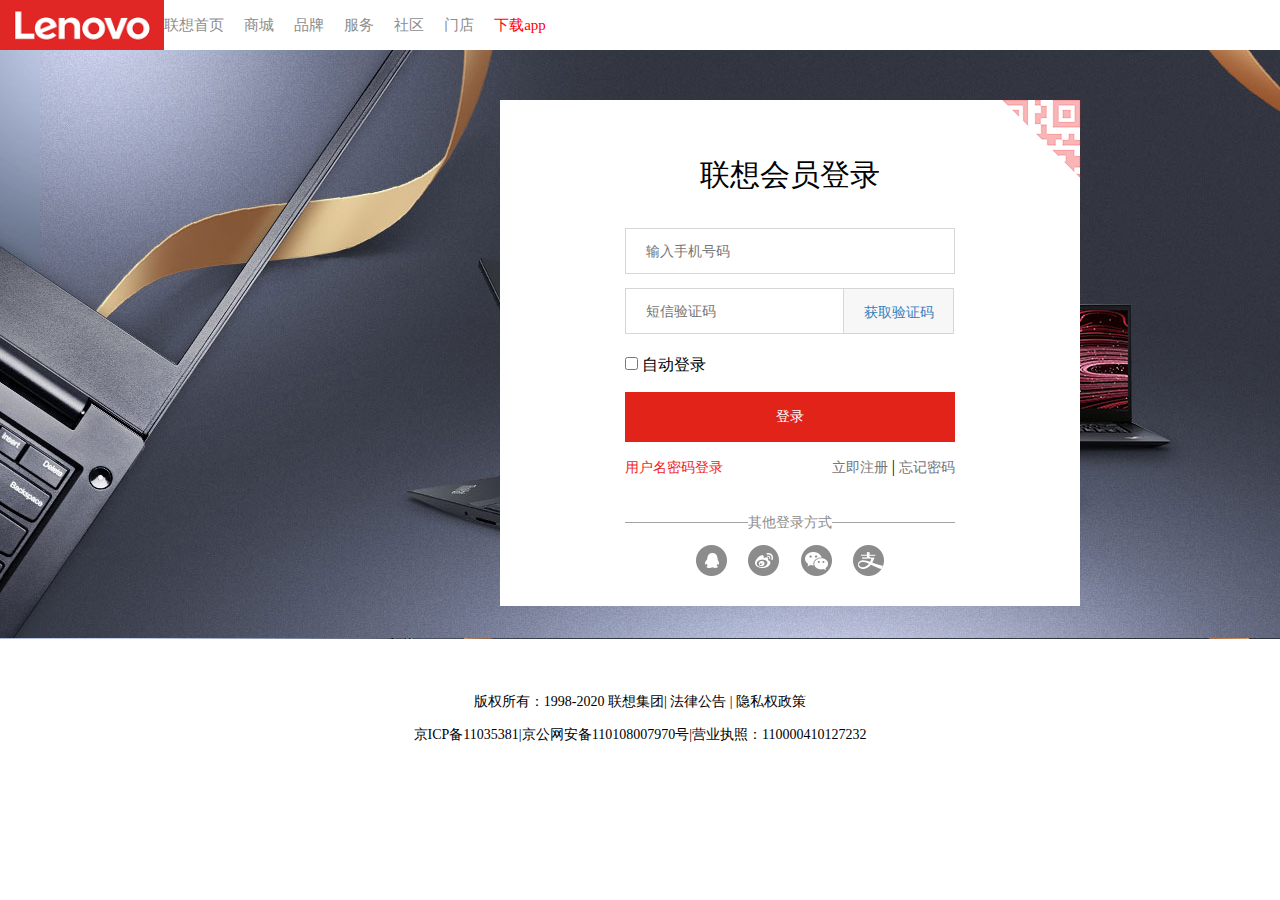
<file: login/login.html>
<!DOCTYPE html>
<html>
	<head>
		<meta charset="utf-8">
		<title></title>
		<link rel="stylesheet" href="../assets/css/reset.css">
		<link rel="stylesheet" href="../assets/css/public.css">
		<link rel="stylesheet" href="login.css">
	</head>
	<body>
		<div class="wrapper">
			<div class="header">
				<div class="tit">
					<a href="../index/index.html" class="logo"><img src="../images/index/logo.png" alt=""></a>
					<div class="tit-list">
						<div class="left">
							<ul class="left-list">
								<li><a href="">联想首页</a></li>
								<li><a href="../index/index.html">商城</a></li>
								<li><a href="">品牌</a></li>
								<li><a href="">服务</a></li>
								<li><a href="">社区</a></li>
								<li><a href="">门店</a></li>
								<li>
									<a href="">下载app</a>
									<img src="../images/index/3300a5a4-7180-4e0c-a151-223139e2a0c0.png" alt="">
								</li>
							</ul>
						</div>
						<div class="right">
							<div class="phone">
								<img src="../images/index/phone.png" alt="">
							</div>
				
						</div>
					</div>
				</div>
			</div>
			<div class="login-main clearfix">
				<div class="login">
					<!-- <a href="javascript:void(0)" class="login-close"></a> -->
					<div class="tit">
						<p>联想会员登录</p>
					</div>
					<div class="login-content">
						<div class="phone-login ">
							<div class="phone">
								<input type="text" placeholder="输入手机号码">
							</div>
							<div class="code">
								<input type="text" placeholder="短信验证码">
								<button>获取验证码</button>
							</div>
						</div>
						<div class="user">
							<div class="user-name">
								<input type="text" placeholder="邮箱/手机号码">
							</div>
							<div class="pwd">
								<input type="password" placeholder="密码">
							</div>
						</div>
						<ul class="error"></ul>
						<div class="login_mains">
							<input type="checkbox">
							<label>自动登录</label>
						</div>
						<a href="javascript:void(0)" class="btn-login">登录</a>
						<div class="login-toggle">
							<div class="login-to">
								<a href="javascript:void(0)" class="log-user btn-toggle">用户名密码登录</a>
								<a href="javascript:void(0)" class="log-code btn-toggle">手机验证码快捷登录</a>
							</div>
							<div class="login-other">
								<a href="javascript:void(0)" class="regist_btn">立即注册</a>
								<span>|</span>
								<a href="javascript:void(0)">忘记密码</a>
							</div>
						</div>
						<div class="cooperation">
							<div class="title">
								<span></span>
								<em>其他登录方式</em>
								<span></span>
							</div>
							<div class="other">
								<a href=""><i class="qq"></i></a>
								<a href=""><i class="wb"></i></a>
								<a href=""><i class="wx"></i></a>
								<a href=""><i class="zfb"></i></a>
							</div>
				
						</div>
					</div>
					<div class="login_scan">
						<div class="qrcode_desc">
							<p>
								打开<em>微信</em>扫码登录
							</p>
						</div>
						<div class="qrcode_main">
							<img src="../images/index/login/show.gif" alt="">
						</div>
					</div>
					<div class="login_switch">
						<p class="login_scan_tip "></p>
						<p class="login_pp_tip "></p>
					</div>
				</div>
			</div>
			<div class="company_news">
				<p>版权所有：1998-2020 联想集团|
					<a href="">法律公告</a>
					|
					<a href="">隐私权政策</a>
				</p>
				<p>京ICP备11035381|京公网安备110108007970号|营业执照：110000410127232</p>
			</div>
		</div>
		
		<script src="../assets/js/jquery-3.4.1.js"></script>
		<script src="../assets/js/js-cookie.js"></script>
		<script src="login.js"></script>
	</body>
</html>
</file>
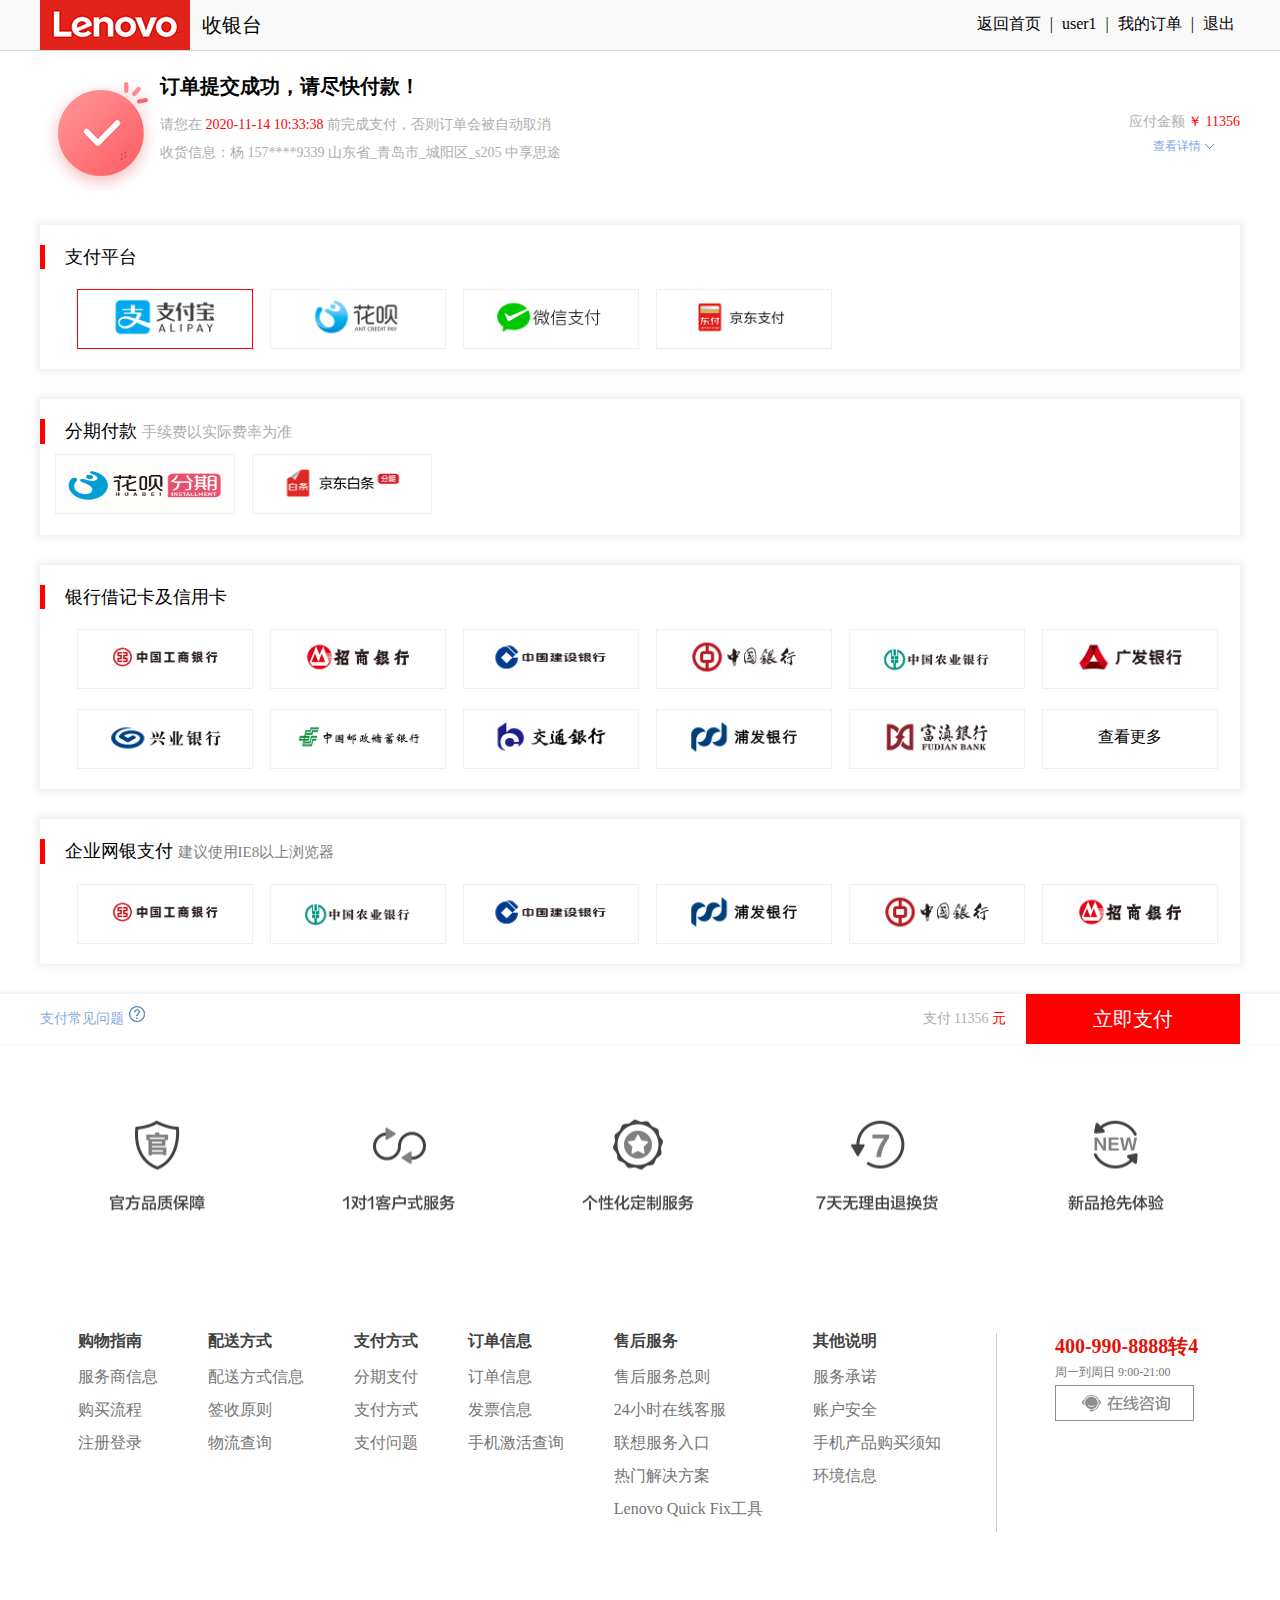
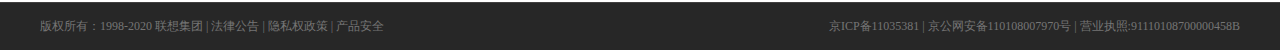
<file: pay/pay.html>
<!DOCTYPE html>
<html>
	<head>
		<meta charset="utf-8">
		<title></title>
		<link rel="stylesheet" href="../assets/css/reset.css">
		<link rel="stylesheet" href="../assets/css/public.css">
		<link rel="stylesheet" href="pay.css">
		<link rel="shortcut icon" href="../images/favicon.ico">
	</head>
	<body>
		<div class="wrapper">
			<div class="header">
				<div class="header-wrapper">
					<div class="left">
						<img src="../images/pay/image1.png" alt="">
						<p>收银台</p>
					</div>
					<div class="right">
						<a href="">返回首页</a>
						|
						<a href="">user1</a>
						|
						<a href="">我的订单</a>
						|
						<a href="">退出</a>
					</div>
				</div>

			</div>
			<div class="container">
				<div class="detail">
					<div class="left">
						<div class="pay-img">
							<img src="../images/pay/image2.png" alt="">
						</div>
						<div class="pay-text">
							<p class="tip">订单提交成功，请尽快付款！</p>
							<p class="text">请您在
								<span> 2020-11-14 10:33:38</span>
								前完成支付，否则订单会被自动取消
							</p>
							<p class="msg">收货信息：杨 157****9339 山东省_青岛市_城阳区_s205 中享思途</p>
						</div>
					</div>
					<div class="right">
						<p>应付金额
							<span>
								￥
								<span>11356</span>
							</span>
						</p>
						<p class="show-detail">
							查看详情
							<span style="vertical-align: middle;">
								<img src="../images/pay/image3.png" alt="">
							</span>
						</p>
					</div>
				</div>
				<div class="quickPay">
					<div class="boxtitle">
						支付平台
					</div>
					<div class="payContent">
						<ul>
							<li class="active">
								<a href=""><img src="../images/pay/image4.png" alt=""></a>
							</li>
							<li>
								<a href=""><img src="../images/pay/image5.png" alt=""></a>
							</li>
							<li>
								<a href=""><img src="../images/pay/image6.png" alt=""></a>
							</li>
							<li>
								<a href=""><img src="../images/pay/image7.jpeg" alt=""></a>
							</li>
						</ul>
					</div>
				</div>
				<div class="stagesPay">
					<div class="boxtitle" style="margin-bottom: 10px;">
						分期付款
						<span class="tips">手续费以实际费率为准</span>
					</div>
					<div class="stagesPay__inner">
						<div class="box">
							<div class="imgbox">
								<div class="imgbox-inner">
									<img src="../images/pay/image8.png" alt="">
								</div>
							</div>
							<div class="imgbox">
								<div class="imgbox-inner">
									<img src="../images/pay/image9.jpeg" alt="">
								</div>
							</div>
						</div>
					</div>
				</div>
				<div class="net">
					<div class="netPay">
						<div class="boxtitle">
							银行借记卡及信用卡
						</div>
						<div class="payContent">
							<ul>
								<li><img src="../images/pay/image10.png" alt=""></li>
								<li><img src="../images/pay/image11.png" alt=""></li>
								<li><img src="../images/pay/image12.png" alt=""></li>
								<li><img src="../images/pay/image13.png" alt=""></li>
								<li><img src="../images/pay/image14.png" alt=""></li>
								<li><img src="../images/pay/image15.png" alt=""></li>
								<li><img src="../images/pay/image16.png" alt=""></li>
								<li><img src="../images/pay/image17.png" alt=""></li>
								<li><img src="../images/pay/image18.png" alt=""></li>
								<li><img src="../images/pay/image19.png" alt=""></li>
								<li><img src="../images/pay/image20.png" alt=""></li>
								<li class="netShow netShowBtn">查看更多</li>
							</ul>
						</div>
					</div>
					<div class="tbnet">
						<div class="tbnetPay">
							<div class="boxtitle">
								企业网银支付
								<span class="tips" style="color:#808080">建议使用IE8以上浏览器</span>
							</div>
							<div class="payContent">
								<ul>
									<li><img src="../images/pay/image10.png" alt=""></li>
									<li><img src="../images/pay/image14.png" alt=""></li>
									<li><img src="../images/pay/image12.png" alt=""></li>
									<li><img src="../images/pay/image19.png" alt=""></li>
									<li><img src="../images/pay/image13.png" alt=""></li>
									<li><img src="../images/pay/image11.png" alt=""></li>
								</ul>
							</div>
						</div>
					</div>
				</div>
			</div>
			<div class="bottom">
				<div class="bottom-wrapper">
					<div class="left">
						<a href="../quesition/question.html">
							支付常见问题
							<span style="vertical-align: middle;"><img src="../images/pay/image21.png" alt=""></span>
						</a>
					</div>
					<div class="right">
						<div class="pay">
							支付
							<span>11356</span>
							<span style="color: #f00;">元</span>
						</div>
						<div class="submit">立即支付</div>
					</div>
				</div>
			</div>
			<div class="stop-wrapper">
				<div class="stop">
					<img src="../images/index/srop/stop.png" alt="">
				</div>
			</div>
			<!-- 页脚 -->
			<div class="footer">
				<ul class="footer-top">
					<li>
						<a href="" class="tit">购物指南</a>
						<a href="">服务商信息</a>
						<a href="">购买流程</a>
						<a href="">注册登录</a>
					</li>
					<li>
						<a href="" class="tit">配送方式</a>
						<a href="">配送方式信息</a>
						<a href="">签收原则</a>
						<a href="">物流查询</a>
					</li>
					<li>
						<a href="" class="tit">支付方式</a>
						<a href="">分期支付</a>
						<a href="">支付方式</a>
						<a href="">支付问题</a>
					</li>
					<li>
						<a href="" class="tit">订单信息</a>
						<a href="">订单信息</a>
						<a href="">发票信息</a>
						<a href="">手机激活查询</a>
					</li>
					<li>
						<a href="" class="tit">售后服务</a>
						<a href="">售后服务总则</a>
						<a href="">24小时在线客服</a>
						<a href="">联想服务入口</a>
						<a href="">热门解决方案</a>
						<a href="">Lenovo Quick Fix工具</a>
					</li>
					<li>
						<a href="" class="tit">其他说明</a>
						<a href="">服务承诺</a>
						<a href="">账户安全</a>
						<a href="">手机产品购买须知</a>
						<a href="">环境信息</a>
			
					</li>
					<li>
						<div class="kf-phone">
							<h3>400-990-8888转4</h3>
							<span>周一到周日 9:00-21:00</span>
							<a href=""></a>
						</div>
					</li>
				</ul>
				<div class="footer-bottom">
					<div class="footer-bottom-wrapper">
						<div class="left">
							版权所有：1998-2020 联想集团
							<span>|</span>
							<a href="">法律公告</a>
							<span>|</span>
							<a href="">隐私权政策</a>
							<span>|</span>
							<a href="">产品安全</a>
						</div>
						<div class="right">
							<a href="">京ICP备11035381</a>
							<span>|</span>
							<a href="">京公网安备110108007970号</a>
							<span>|</span>
							<a href="">营业执照:91110108700000458B</a>
						</div>
					</div>
				</div>
			</div>
		</div>

		<script src="../assets/js/jquery-3.4.1.js"></script>
		<script src="pay.js"></script>
	</body>
</html>
</file>
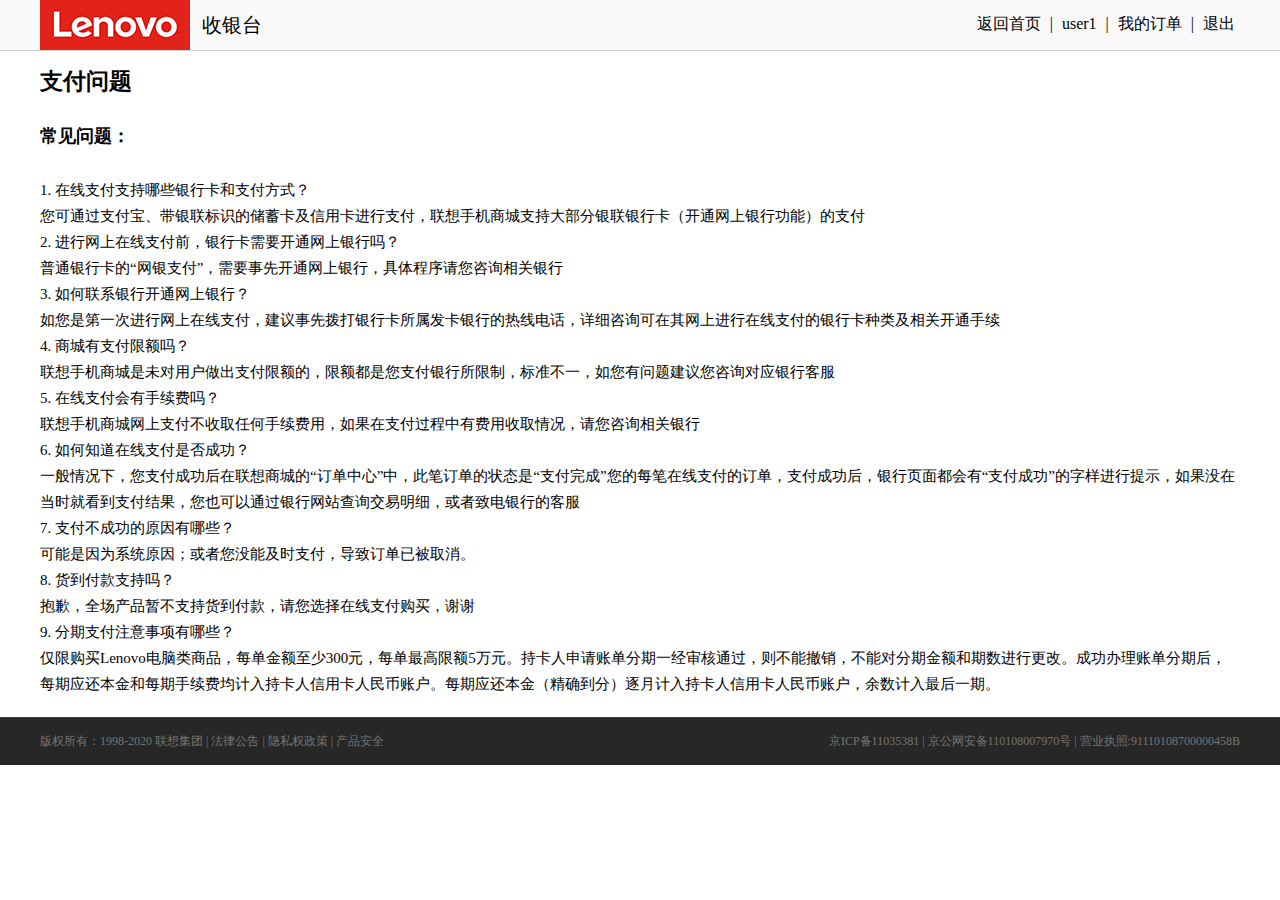
<file: quesition/question.html>
<!DOCTYPE html>
<html>
	<head>
		<meta charset="utf-8">
		<link rel="stylesheet" href="../assets/css/reset.css">
		<link rel="stylesheet" href="../assets/css/public.css">
		<link rel="stylesheet" href="quesition.css">
		<title></title>
	</head>
	<body>
		<div class="wrapper">
			<div class="header">
				<div class="header-wrapper">
					<div class="left">
						<img src="../images/pay/image1.png" alt="">
						<p>收银台</p>
					</div>
					<div class="right">
						<a href="">返回首页</a>
						|
						<a href="">user1</a>
						|
						<a href="">我的订单</a>
						|
						<a href="">退出</a>
					</div>
				</div>
			
			</div>
			<div class="question">
				<div class="help">
					<h2>支付问题</h2>
					<h5>常见问题：</h5>
					<p>
						1.   在线支付支持哪些银行卡和支付方式？
						<br>
						您可通过支付宝、带银联标识的储蓄卡及信用卡进行支付，联想手机商城支持大部分银联银行卡（开通网上银行功能）的支付
					</p>
					<p>
						2.   进行网上在线支付前，银行卡需要开通网上银行吗？
						<br>
						普通银行卡的“网银支付”，需要事先开通网上银行，具体程序请您咨询相关银行
					</p>
					<p>
						3.   如何联系银行开通网上银行？
						<br>
						如您是第一次进行网上在线支付，建议事先拨打银行卡所属发卡银行的热线电话，详细咨询可在其网上进行在线支付的银行卡种类及相关开通手续
					</p>
					<p>
						4.   商城有支付限额吗？
						<br>
						联想手机商城是未对用户做出支付限额的，限额都是您支付银行所限制，标准不一，如您有问题建议您咨询对应银行客服
					</p>
					<p>
						5.   在线支付会有手续费吗？
						<br>
						联想手机商城网上支付不收取任何手续费用，如果在支付过程中有费用收取情况，请您咨询相关银行
					</p>
					<p>
						6.   如何知道在线支付是否成功？
						<br>
						一般情况下，您支付成功后在联想商城的“订单中心”中，此笔订单的状态是“支付完成”您的每笔在线支付的订单，支付成功后，银行页面都会有“支付成功”的字样进行提示，如果没在当时就看到支付结果，您也可以通过银行网站查询交易明细，或者致电银行的客服
					</p>
					<p>
						7.   支付不成功的原因有哪些？
						<br>
						可能是因为系统原因；或者您没能及时支付，导致订单已被取消。
					</p>
					<p>
						8.   货到付款支持吗？
						<br>
							抱歉，全场产品暂不支持货到付款，请您选择在线支付购买，谢谢
					</p>
					<p>
						9.   分期支付注意事项有哪些？
						<br>
						仅限购买Lenovo电脑类商品，每单金额至少300元，每单最高限额5万元。持卡人申请账单分期一经审核通过，则不能撤销，不能对分期金额和期数进行更改。成功办理账单分期后，每期应还本金和每期手续费均计入持卡人信用卡人民币账户。每期应还本金（精确到分）逐月计入持卡人信用卡人民币账户，余数计入最后一期。
					</p>
				</div>
			</div>
			<div class="footer-bottom">
				<div class="footer-bottom-wrapper">
					<div class="left">
						版权所有：1998-2020 联想集团
						<span>|</span>
						<a href="">法律公告</a>
						<span>|</span>
						<a href="">隐私权政策</a>
						<span>|</span>
						<a href="">产品安全</a>
					</div>
					<div class="right">
						<a href="">京ICP备11035381</a>
						<span>|</span>
						<a href="">京公网安备110108007970号</a>
						<span>|</span>
						<a href="">营业执照:91110108700000458B</a>
					</div>
				</div>
			</div>
		</div>
	</body>
</html>
</file>
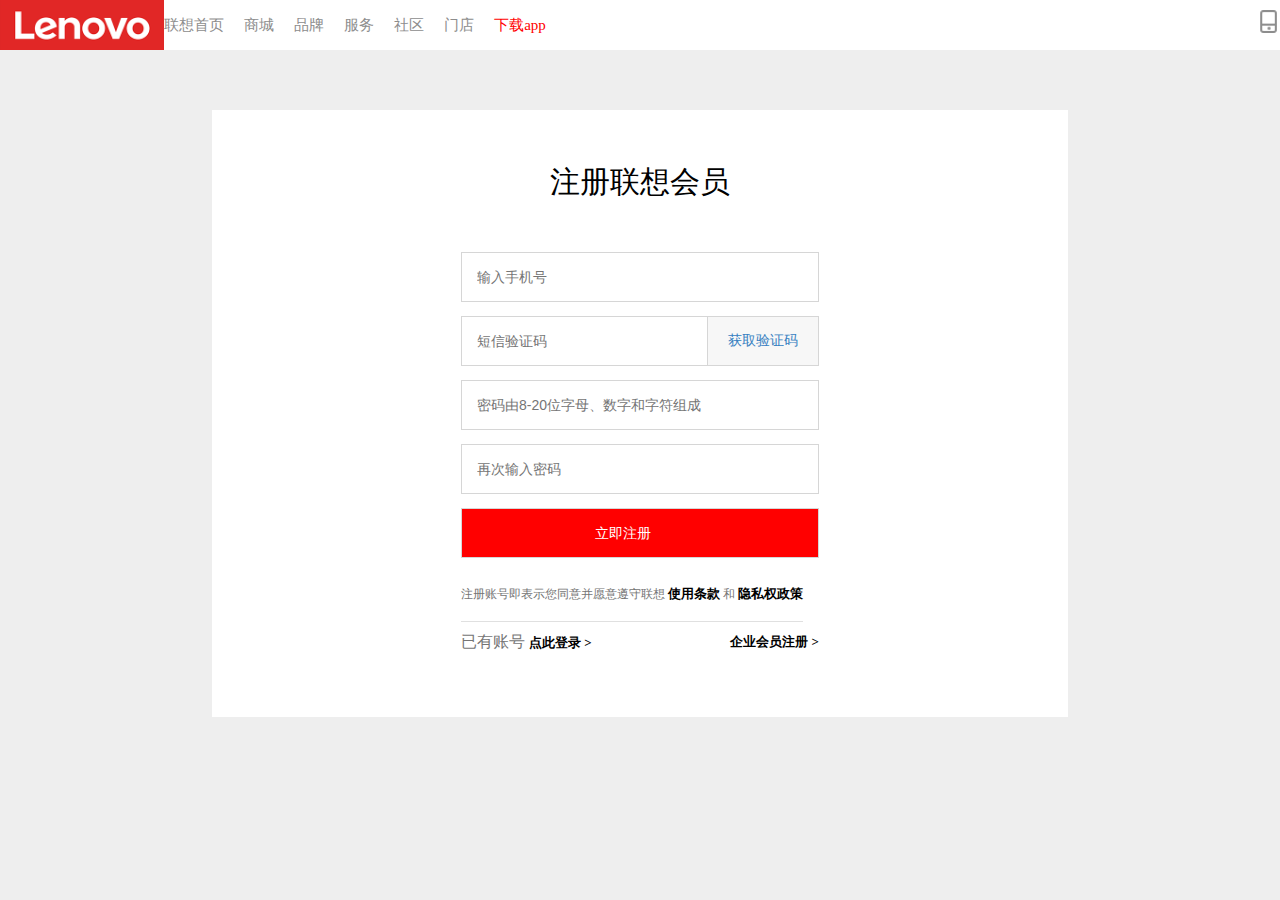
<file: register/register.html>
<!DOCTYPE html>
<html>
	<head>
		<meta charset="utf-8">
		<link rel="stylesheet" href="../assets/css/reset.css">
		<link rel="stylesheet" href="../assets/css/public.css">
		<link rel="stylesheet" href="register.css">
		<link rel="shortcut icon" href="../images/favicon.ico">
		<title>注册</title>
	</head>
	<body>
		<div class="tit">
			<a href="../index/index.html"><img src="../images/index/logo.png" alt=""></a>
			<div class="tit-list">
				<div class="left">
					<ul class="left-list">
						<li><a href="">联想首页</a></li>
						<li><a href="">商城</a></li>
						<li><a href="">品牌</a></li>
						<li><a href="">服务</a></li>
						<li><a href="">社区</a></li>
						<li><a href="">门店</a></li>
						<li><a href="">下载app</a></li>
					</ul>
				</div>
				<div class="right">
					<div class="phone">
						<img src="../images/index/phone.png" alt="">
					</div>
					
				</div>
			</div>
		</div>
		<div class="register-wrapper">
			<div class="tit">注册联想会员</div>
			<div class="main">
				<div class="phone-item">
					<input type="text" placeholder="输入手机号">
				</div>
				<div class="code-item">
					<input type="text" placeholder="短信验证码">
					<a href="javascript:void(0)">获取验证码</a>
				</div>
				<div class="pwd-item">
					<input type="password" placeholder="密码由8-20位字母、数字和字符组成">
				</div>
				<div class="qpwd-item">
					<input type="password" placeholder="再次输入密码">
				</div>
				<div class="register-item">
					<input type="button" value="立即注册">
				</div>
				<div class="agreement">
					<span>
						注册账号即表示您同意并愿意遵守联想 
						<a href="javascript:void(0)">使用条款</a>
						和
						<a href="javascript:void(0)">隐私权政策</a>
					</span>
				</div>
				<div class="login-item">
					<span>
						已有账号
						<a href="../login/login.html">点此登录 ></a>
					</span>
					<span><a href="javascript:void(0)">企业会员注册 ></a></span>
				</div>
			</div>
			
		</div>
		
		<script src="register.js"></script>
	</body>
</html>
</file>
<file: assets/css/public.css>
.tonglan {
	width: 100%;
	min-width: 1200px;
}

.w {
	width: 1200px;
	margin: 0 auto;
}

.v-middle { font-size: 0; }
.v-middle>* {
	display: inline-block;
	vertical-align: middle;
}
.v-middle:after {
	content: '';
	height: 100%;
	display: inline-block;
	vertical-align: middle;
}
</file>
<file: login/login.css>
.header .tit {
	background-color: #fff;
	height: 50px;
	display: flex;
	width: 100%;
}

.header .tit img {
	height: 50px;
}

.header .tit .tit-list {
	background-color: #fff;
	min-width: 1200px;
	height: 100%;
	margin: 0 auto;
	display: flex;
	justify-content: space-between;

}

.tit-list .left .left-list {
	display: flex;
	line-height: 50px;
	position: relative;
}

.tit-list .left .left-list li:last-child a {
	color: red;
}

.tit-list .left .left-list li:last-child img {
	width: 233px;
	height: 124px;
	position: absolute;
	left: 290px;
	top: 43px;
	z-index: 999;
	display: none;
}

.tit-list .left .left-list li:last-child:hover img {
	display: block;
}

.tit-list .left .left-list a {
	color: #8d8d8d;
	font-size: 15px;
	margin-right: 20px;
}

.tit-list .right .right-list {
	display: flex;
	line-height: 50px;
}

.tit-list .right .right-list a {
	margin: 0 10px;
	color: #000;
}

.tit-list .right .phone {
	height: 100%;
	line-height: 50px;
	margin-top: 3px;
}

.tit-list .right img {
	height: 23px;
	width: 23px;
}
.login-main {
	overflow: hidden;
	height: 589px;
	background-size: cover;
	background: url(../images/login/下载.jpg);
}
.login {
	float: right;
	margin-top: 50px;
	margin-right: 200px;
	/* position: flex; */
	width: 330px;
	height: auto;
	padding: 0 125px;
	/* left: 70%; */
	/* top: 50px; */
	/* margin-left: -290px; */
	/* z-index: 10000100; */
	background: #fff;
	/* display: none; */
}

.login>a {
	position: absolute;
	right: -66px;
	top: -28px;
	z-index: 111111;
	width: 50px;
	height: 50px;
	background: url(../images/list/icon-close.png) center no-repeat;
}

.login .tit {
	margin-top: 60px;
	font-size: 30px;
	text-align: center;
	line-height: 30px;
}

.login-content .phone {
	width: 100%;
	margin-bottom: 14px;
	position: relative;
}

.login-content {
	margin-top: 38px;
}

.login-content .phone input {
	width: 258px;
	border: 1px solid #d6d6d6;
	height: 44px;
	line-height: 44px;
	padding-left: 20px;
	padding-right: 50px;
	font-size: 14px;
	color: #424242;
}

.login-content .code {
	display: flex;
}

.login-content .code input {
	border: 1px solid #d6d6d6;
	height: 44px;
	line-height: 44px;
	padding-left: 20px;
	padding-right: 50px;
	font-size: 14px;
	color: #8c8c8c;
	width: 147px;
}

.login-content .code button {
	width: 110px;
	height: 44px;
	text-align: center;
	background-color: #f7f7f7;
	color: #3680c1;
	border: 1px solid #d6d6d6;
	height: 46px;
	line-height: 46px;
	border-left: 0;
	font-size: 14px;
	outline: none;
}
.login-content .user {
	display: none;
}
.login-content .user .user-name {
	margin-bottom: 14px;
}
.login-content .user input {
	width: 258px;
	border: 1px solid #d6d6d6;
	height: 44px;
	line-height: 44px;
	padding-left: 20px;
	padding-right: 50px;
	font-size: 14px;
	color: #424242;
}

.login_mains {
	margin: 16px 0;
}

.login-content .btn-login {
	display: block;
	height: 50px;
	line-height: 50px;
	width: 330px;
	background-color: #e22319;
	text-align: center;
	color: #fff;
	font-size: 14px;
	margin: 10px 0 0;
}

.login-toggle {
	margin: 16px 0;
	display: flex;
	justify-content: space-between;
}

.login-to a {
	color: #ef1c22;
	font-size: 14px;
	line-height: 14px;
}

.login-to .log-code {
	display: none;
}

.login-other a {
	font-size: 14px;
	line-height: 14px;
	color: #757575;
}

.cooperation {
	width: 330px;
	height: 90px;
	margin-top: 40px;
}

.cooperation .title {
	text-align: center;
	font-size: 14px;
	color: #8c8c8c;
	line-height: 14px;
	height: 14px;
	display: flex;
	justify-content: space-between;
}

.cooperation .title span {
	width: 123px;
	height: 1px;
	background-color: #a4a3a3;
	float: left;
	margin-top: 6px;
}

.cooperation .title em {
	font-style: normal;
}

.cooperation .other {
	margin-top: 15px;
	padding: 0 60px;
	display: flex;
	justify-content: space-around;
}

.cooperation .other a {
	display: flex;
	justify-content: space-around;
}

.cooperation .other i {
	width: 31px;
	height: 31px;
	vertical-align: middle;
}

.cooperation .other .qq {
	background-image: url(../images/index/login/qq.png);
}

.cooperation .other .qq:hover {
	background-image: url(../images/index/login/qq-2.png);
}

.cooperation .other .wb {
	background-image: url(../images/index/login/weibo.png);
}

.cooperation .other .wb:hover {
	background-image: url(../images/index/login/weibo-2.png);
}

.cooperation .other .wx {
	background-image: url(../images/index/login/weixin.png);
}

.cooperation .other .wx:hover {
	background-image: url(../images/index/login/weixin-2.png);
}

.cooperation .other .zfb {
	background-image: url(../images/index/login/zhifubao.png);
}

.cooperation .other .zfb:hover {
	background-image: url(../images/index/login/zhifubao-2.png);
}

.login_scan {
	display: none;
}
.login_switch {
	position: absolute;
	top: 99px;
	right: 199px;
}

.login_switch .login_scan_tip {
	width: 80px;
	height: 80px;
	background: url(../images/index/login/qrcode.png) center no-repeat;
	background-size: cover;
	opacity: .8;
	display: block;
}
.login_switch .login_scan_tip:hover {
	opacity: 1;
}
.login_switch .login_pp_tip:hover {
	opacity: 1;
}
.login_switch .login_pp_tip {
	width: 63px;
	height: 59px;
	background: url(../images/index/login/pc.png) center no-repeat;
	display: none;
	background-size: cover;
	opacity: .8;
}
.login_scan {
	width: 330px;
	margin: 23px auto;
	padding-bottom: 20px;
}
.qrcode_desc {
	width: 100%;
	margin: 0 auto;
	height: 14px;
}
.qrcode_desc p {
	line-height: 14px;
	text-align: center;
	font-size: 14px;
	color: #424242;
}
.qrcode_desc em {
	padding: 0 5px;
	font-weight: 700;
	color: #424242;
	font-style: normal;
}
.qrcode_main {
	width: 250px;
	height: 250px;
	margin: 30px auto 0;
}
.error {
	margin-top: 5px;
	display: flex;
	align-items: center;
}
.error i {
	display: none;
	width: 15px;
	height: 15px;
	margin-top: 5px;
	background: url(../images/err.png) center no-repeat;
	background-size: cover;
}
.error p {
	color: #f00;
	margin-left: 8px;
}
.company_news {
	margin-top: 55px;
	margin-bottom: 30px
}
.company_news p {
	font-size: 14px;
	line-height: 16px;
	text-align: center;
	margin-top: 17px;
}
.company_news p a {
	color: #000;
}
</file>
<file: pay/pay.css>
.header {
	margin: 0 auto;
	padding-top: 0px;
	background: #f9f9f9;
	height: 50px;
	line-height: 48px;
	border-bottom: solid 1px #d2d2d2;
}
.header-wrapper {
	width: 1200px;
	margin: 0 auto;
	display: flex;
	justify-content: space-between;
}
.header-wrapper .left {
	display: flex;
	align-items: center;
}
.header-wrapper .left p {
	font-size: 20px;
	line-height: 40px;
	margin-left: 12px;
}
.header-wrapper .right a {
	color: #000;
	padding: 0 5px;
}
.container {
	width: 1200px;
	margin: 0 auto;
}
.detail {
	margin-top: 20px;
	display: flex;
	justify-content: space-between;
	align-items: center;
}
.detail .left {
	display: flex;
}
.detail .tip {
	font-weight: 800;
	font-size: 20px;
	line-height: 30px;
	margin-bottom: 10px
}
.detail .text,.msg {
	color: #aeaeae;
	font-size: 14px;
	line-height: 28px;
}
.detail .text span {
	color: #f00;
}
.detail .right p {
	color: #aeaeae;
	font-size: 14px;
	line-height: 28px;
	text-align: center;
}
.detail .right p>span {
	color: #f00;
}
.detail .right .show-detail {
	color: #7ea8df;
	line-height: 20px;
	font-size: 12px;
	cursor: pointer
}
.quickPay {
	width: 1200px;
	background: #fff;
	padding-top: 20px;
	padding-bottom: 20px;
	margin-top: 30px;
	margin-bottom: 30px;
	position: relative;
	box-shadow: 0px 0px 8px 3px #eee;
}
.boxtitle {
	border-left: 5px solid #f00;
	padding-left: 20px;
	font-size: 18px;
	line-height: 24px;
	font-weight: 500;
}
.payContent {
	padding: 0 20px;
}
.payContent li {
	display: inline-block;
	/* border: 1px solid #efefef; */
	margin-left: 17px;
	margin-top: 20px;
	position: relative;
	/* overflow: visible; */
	cursor: pointer
}
.payContent li.active {
	border: 1px solid #f00!important;
	box-sizing: border-box!important;
}
.payContent li img {
	width: 174px;
	height: 54px;
}
.tips {
	font-size: 15px;
	color: #aeaeae
}
.stagesPay__inner .box {
	margin-left: 15px;
}
.imgbox {
	margin-right: 15px;
	position: relative;
	width: 178px;
	height: 58px;
	display: inline-block;
}
.imgbox img {
	width: 176px;
	height: 56px;
}
.imgbox-inner {
	border: 1px solid #efefef;
	height: 58px;
	width: 178px;
}
.stagesPay {
	width: 1200px;
	background: #fff;
	padding-top: 20px;
	padding-bottom: 20px;
	margin-top: 30px;
	margin-bottom: 30px;
	position: relative;
	box-shadow: 0px 0px 8px 3px #eee;
}
.netPay {
	width: 1200px;
	background: #fff;
	padding-top: 20px;
	padding-bottom: 20px;
	margin-top: 30px;
	margin-bottom: 30px;
	position: relative;
	box-shadow: 0px 0px 8px 3px #eee;
}
.payContent ul {
	display: flex;
	flex-wrap: wrap;
}
.payContent ul li {
	display: inline-block;
	border: 1px solid #efefef;
	margin-left: 17px;
	margin-top: 20px;
	position: relative;
	/* overflow: visible; */
	cursor: pointer;
}
.payContent .netShow {
	position: relative
	display: inline-block;
	border: 1px solid #efefef;
	margin-left: 17px;
	margin-top: 20px;
	width: 174px!important;
	vertical-align: top;
	text-align: center;
	line-height: 54px;
	cursor: pointer!important;
}
.tbnetPay {
	width: 1200px;
	background: #fff;
	padding-top: 20px;
	padding-bottom: 20px;
	margin-top: 30px;
	margin-bottom: 30px;
	position: relative;
	box-shadow: 0px 0px 8px 3px #eee;
}
.bottom {
	bottom: 0;
	background: #fff;
	text-align: right;
	z-index: 999;
	width: 100%;
	box-shadow: 0px -1px 3px 1px #eee;
}
.bottom-wrapper {
	width: 1200px;
	margin: 0 auto;
	display: flex;
	justify-content: space-between;
	align-items: center;
}
.bottom-wrapper .left a {
	text-decoration: none;
	color: #85aad9;
	line-height: 30px;
	font-size: 14px;
	
}
.submit {
	line-height: 50px;
	width: 214px;
	text-align: center;
	font-size: 20px;
	background: #f00;
	color: #fff;
	margin-left: 20px;
}
.bottom-wrapper .right {
	display: flex;
	align-items: center;
}
.pay {
	font-size: 14px;
	color: #aeaeae;
}
/* stop */
.stop-wrapper {
	margin-top: 20px;
	background-color: #fff;
	height: 199px;
}

.stop {
	width: 1200px;
	margin: 0 auto;
}

.stop img {
	width: 1200px;
	height: 199px;
}

.footer-top {
	width: 1200px;
	margin: 0 auto;
	display: flex;
	justify-content: space-between;
	padding: 70px 0 70px 76px;
}

.footer-top li {
	display: flex;
	flex-direction: column;
}

.footer-top li .tit {
	font-size: 16px;
	line-height: 16px;
	margin-bottom: 18px;
	font-weight: 600;
	color: #424242;

}

.footer-top li a {
	color: #757575;
	margin-bottom: 12px;
}

.footer-top li:last-child {
	width: 223px;
	border-left: 1px solid #ccc;
	padding-left: 58px;
	margin-left: 5px
}

.kf-phone h3 {
	font-size: 20px;
	letter-spacing: 0;
	text-align: left;
	color: #E1140A;
}

.kf-phone span {
	font-size: 12px;
	color: #757575;
	text-align: left;
	line-height: 25px;
}

.kf-phone a {
	background-image: url(../images/index/footer/footer.png);
	display: block;
	width: 139px;
	height: 36px;
}

.kf-phone a:hover {
	background-image: \url(../images/index/footer/footer%20h.png);
}

.footer-bottom {
	height: 47px;
	border-top: 1px solid #424141;
	background: #272727;
}

.footer-bottom-wrapper {
	width: 1200px;
	margin: auto;
	font-size: 12px;
	line-height: 46px;
	color: #757575;
	display: flex;
	justify-content: space-between;
}

.footer-bottom-wrapper a {
	color: #757575;
}
</file>
<file: quesition/quesition.css>
.header {
	margin: 0 auto;
	padding-top: 0px;
	background: #f9f9f9;
	height: 50px;
	line-height: 48px;
	border-bottom: solid 1px #d2d2d2;
}
.header-wrapper {
	width: 1200px;
	margin: 0 auto;
	display: flex;
	justify-content: space-between;
}
.header-wrapper .left {
	display: flex;
	align-items: center;
}
.header-wrapper .left p {
	font-size: 20px;
	line-height: 40px;
	margin-left: 12px;
}
.header-wrapper .right a {
	color: #000;
	padding: 0 5px;
}
.question {
	margin: 0 auto;
	width: 1200px;
	margin-bottom: 20px;
}
.help {
	font-size: 15px;
	line-height: 26px;
}
h2 {
	margin: 18px 0;
}
h5 {
	margin: 28px 0;
	font-size: 18px;
}
.footer-bottom {
	height: 47px;
	border-top: 1px solid #424141;
	background: #272727;
}

.footer-bottom-wrapper {
	width: 1200px;
	margin: auto;
	font-size: 12px;
	line-height: 46px;
	color: #757575;
	display: flex;
	justify-content: space-between;
}

.footer-bottom-wrapper a {
	color: #757575;
}
</file>
<file: register/register.css>
body {
	background-color: #eee;
}
/* 头部 */
.tit {
	height: 50px;
	background-color: #fff;
	display: flex;
}
.tit img {
	height: 50px;
}
.tit .tit-list {
	width: 1200px;
	height: 100%;
	margin: 0 auto;
	display: flex;
	justify-content: space-between;
	
}
.tit-list .left .left-list {
	display: flex;
	line-height: 50px;
}
.tit-list .left .left-list li:last-child a {
	color: red;
}
.tit-list .left .left-list a {
	color: #8d8d8d;
	font-size: 15px;
	margin-right: 20px;
}

.tit-list .right .phone {
	height: 100%;
	line-height: 50px;
	margin-top: 3px;
}
.tit-list .right img {
	height: 23px;
	width: 23px;
}
/* 内容 */
.register-wrapper {
	width: 358px;
	margin: 60px auto 140px;
	background-color: #fff;
	padding: 52px 249px 64px;
	display: flex;
	flex-direction: column;
	align-items: center;
}
.register-wrapper .tit {
	font-size: 30px;
	margin-bottom: 40px;
}
.main div input {
	width: 291px;
	border: 1px solid #d6d6d6;
	height: 48px;
	line-height: 48px;
	font-size: 14px;
	color: #8c8c8c;
	margin-bottom: 14px;
	padding-right: 50px;
	padding-left: 15px;
	outline: 0;
}
.register-wrapper .main .code-item {
	display: flex;
	justify-content: space-around;
}
.main .code-item input {
	width: 180px;
	border: 1px solid #d6d6d6;
}
.main .code-item a {
	width: 110px;
	height: 48px;
	line-height: 48px;
	text-align: center;
	border: 1px solid #d6d6d6;
	border-left: none;
	font-size: 14px;
	color: #3680c1;
	background-color: #f7f7f7;
}
.main .register-item input {
	width: 358px;
	height: 50px;
	background-color: red;
	text-align: center;
	color: #fff;
}
.main .agreement {
	margin-top: 10px;
	line-height: 24px;
	font-size: 12px;
	color: #757575;
	margin-bottom: 10px;
}
.main .agreement span {
	line-height: 20px;
	display: inline-block;
	padding-bottom: 17px;
	border-bottom: 1px solid #e0e0e0;
}
.main .agreement span a {
	color: #000000;
	font-weight: bold;
	font-size: 13px;
}
.main .login-item {
	color: #757575;
	display: flex;
	justify-content: space-between;
}
.main .login-item span a {
	color: #000000;
	font-weight: bold;
	font-size: 13px;
}
/* banner */
.swiper-wrapper img {
	height: 470px;
}
</file>
